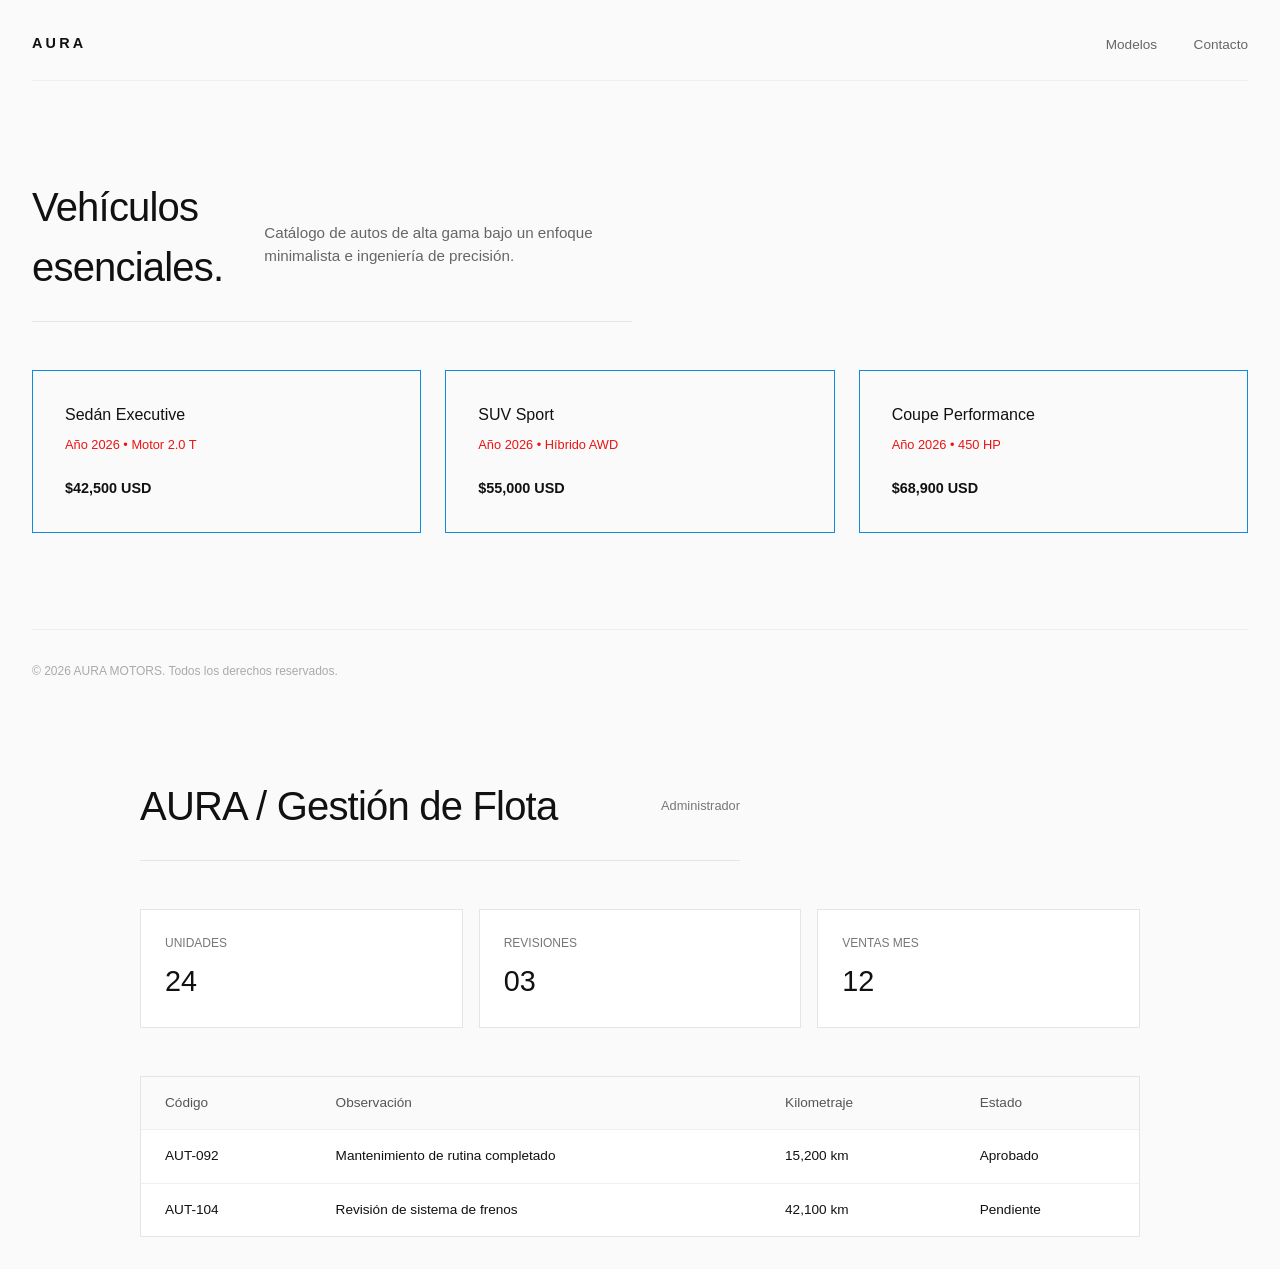
<file: MiProyecto/templates/index.html>
<!DOCTYPE html>
<html lang="es">
<head>
    <meta charset="UTF-8">
    <meta name="viewport" content="width=device-width, initial-scale=1.0">
    <title>AURA MOTORS</title>
    <style>
        * { margin: 0; padding: 0; box-sizing: border-box; font-family: -apple-system, BlinkMacSystemFont, "Segoe UI", Roboto, sans-serif; }
        body { background-color: #ffffff; color: #111111; line-height: 1.5; padding: 2rem; }
        
        nav { display: flex; justify-content: space-between; align-items: center; border-bottom: 1px solid #eeeeee; padding-bottom: 1.5rem; }
        .brand { font-size: 0.9rem; letter-spacing: 0.2rem; font-weight: 600; }
        .links a { color: #666666; text-decoration: none; font-size: 0.85rem; margin-left: 2rem; }
        
        header { margin: 6rem 0; max-width: 600px; }
        header h1 { font-size: 2.5rem; font-weight: 300; letter-spacing: -0.05rem; }
        header p { color: #666666; font-size: 0.95rem; margin-top: 1rem; }

        .catalog { display: grid; grid-template-columns: repeat(auto-fit, minmax(260px, 1fr)); gap: 1.5rem; margin-bottom: 6rem; }
        .item { border: 1px solid #0f8bdd; padding: 2rem; }
        .item-title { font-size: 1rem; font-weight: 500; }
        .item-spec { font-size: 0.8rem; color: #eb1414; margin: 0.5rem 0 1.5rem 0; }
        .item-price { font-size: 0.9rem; font-weight: 600; }

        footer { border-top: 1px solid #eeeeee; pt: 2rem; padding-top: 2rem; font-size: 0.75rem; color: #aaaaaa; }

        @media (max-width: 600px) {
            body { padding: 1rem; }
            header { margin: 3rem 0; }
        }
    </style>
</head>
<body>
    <nav>
        <div class="brand">AURA</div>
        <div class="links">
            <a href="#">Modelos</a>
            <a href="#">Contacto</a>
        </div>
    </nav>

    <header>
        <h1>Vehículos esenciales.</h1>
        <p>Catálogo de autos de alta gama bajo un enfoque minimalista e ingeniería de precisión.</p>
    </header>

    <main class="catalog">
        <div class="item">
            <div class="item-title">Sedán Executive</div>
            <div class="item-spec">Año 2026 • Motor 2.0 T</div>
            <div class="item-price">$42,500 USD</div>
        </div>
        <div class="item">
            <div class="item-title">SUV Sport</div>
            <div class="item-spec">Año 2026 • Híbrido AWD</div>
            <div class="item-price">$55,000 USD</div>
        </div>
        <div class="item">
            <div class="item-title">Coupe Performance</div>
            <div class="item-spec">Año 2026 • 450 HP</div>
            <div class="item-price">$68,900 USD</div>
        </div>
    </main>

    <footer>
        &copy; 2026 AURA MOTORS. Todos los derechos reservados.
    </footer>
</body>
</html>

<!DOCTYPE html>
<html lang="es">
<head>
    <meta charset="UTF-8">
    <meta name="viewport" content="width=device-width, initial-scale=1.0">
    <title>Panel Interno | AURA</title>
    <style>
        * { margin: 0; padding: 0; box-sizing: border-box; font-family: -apple-system, BlinkMacSystemFont, "Segoe UI", Roboto, sans-serif; }
        body { background-color: #fafafa; color: #111111; padding: 2rem; }
        
        .container { max-width: 1000px; margin: 0 auto; }
        header { display: flex; justify-content: space-between; align-items: center; border-bottom: 1px solid #e5e5e5; padding-bottom: 1.5rem; margin-bottom: 3rem; }
        h1 { font-size: 1.1rem; font-weight: 500; letter-spacing: 0.05rem; }
        .user { font-size: 0.8rem; color: #777777; }

        .metrics { display: grid; grid-template-columns: repeat(auto-fit, minmax(180px, 1fr)); gap: 1rem; margin-bottom: 3rem; }
        .card { background: #ffffff; border: 1px solid #e5e5e5; padding: 1.5rem; }
        .card-label { font-size: 0.75rem; color: #777777; text-transform: uppercase; }
        .card-value { font-size: 1.8rem; font-weight: 300; margin-top: 0.5rem; }

        .table-section { background: #ffffff; border: 1px solid #e5e5e5; }
        table { width: 100%; border-collapse: collapse; text-align: left; font-size: 0.85rem; }
        th, td { padding: 1rem 1.5rem; border-bottom: 1px solid #f0f0f0; }
        th { font-weight: 500; color: #555555; background: #fafafa; }
        tr:last-child td { border-bottom: none; }

        @media (max-width: 600px) {
            body { padding: 1rem; }
            .metrics { grid-template-columns: 1fr; }
        }
    </style>
</head>
<body>
    <div class="container">
        <header>
            <h1>AURA / Gestión de Flota</h1>
            <div class="user">Administrador</div>
        </header>

        <section class="metrics">
            <div class="card">
                <div class="card-label">Unidades</div>
                <div class="card-value">24</div>
            </div>
            <div class="card">
                <div class="card-label">Revisiones</div>
                <div class="card-value">03</div>
            </div>
            <div class="card">
                <div class="card-label">Ventas Mes</div>
                <div class="card-value">12</div>
            </div>
        </section>

        <section class="table-section">
            <table>
                <thead>
                    <tr>
                        <th>Código</th>
                        <th>Observación</th>
                        <th>Kilometraje</th>
                        <th>Estado</th>
                    </tr>
                </thead>
                <tbody>
                    <tr>
                        <td>AUT-092</td>
                        <td>Mantenimiento de rutina completado</td>
                        <td>15,200 km</td>
                        <td>Aprobado</td>
                    </tr>
                    <tr>
                        <td>AUT-104</td>
                        <td>Revisión de sistema de frenos</td>
                        <td>42,100 km</td>
                        <td>Pendiente</td>
                    </tr>
                </tbody>
            </table>
        </section>
    </div>
</body>
</html>
</file>
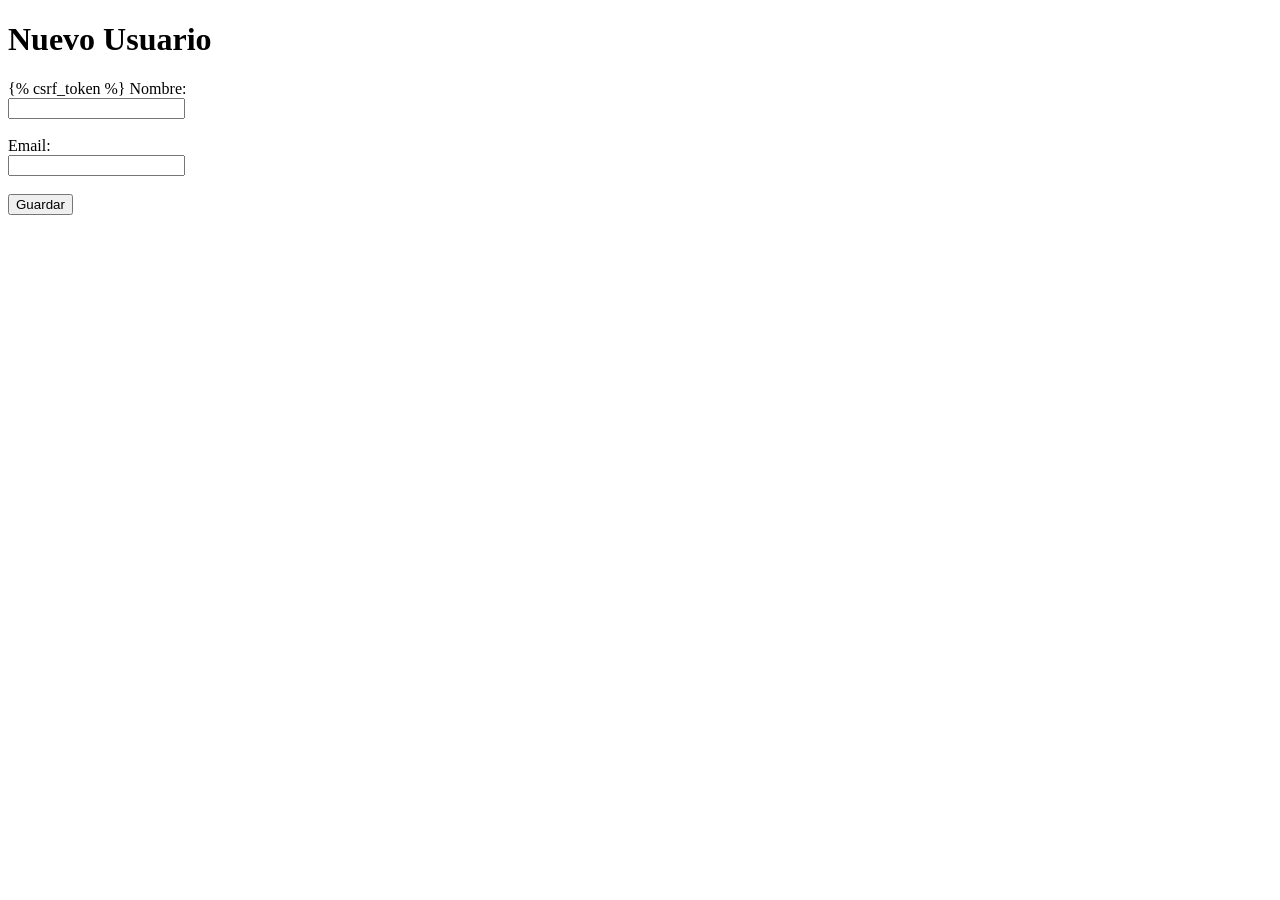
<file: MiProyecto/templates/formulario.html>
<!DOCTYPE html>
<html lang="es">
<head>
    <meta charset="UTF-8">
    <title>Crear Usuario</title>
</head>
<body>
    <h1>Nuevo Usuario</h1>
    
    <form method="POST">
        {% csrf_token %}
        <label for="nombre">Nombre:</label><br>
        <input type="text" id="nombre" name="nombre" required><br><br>
        
        <label for="email">Email:</label><br>
        <input type="email" id="email" name="email" required><br><br>
        
        <button type="submit">Guardar</button>
    </form>
</body>
</html>
</file>
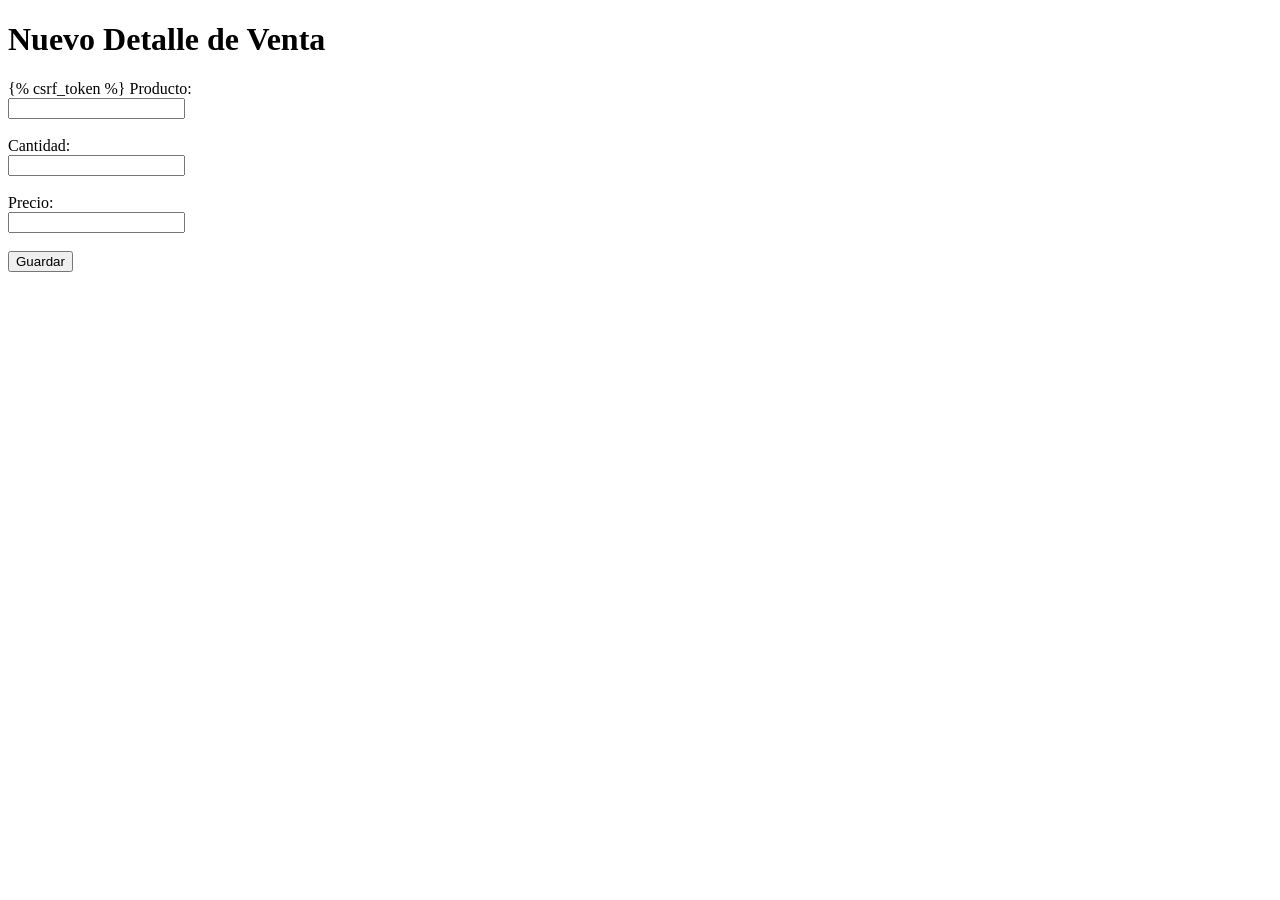
<file: MiProyecto/templates/ventas.html>
<!DOCTYPE html>
<html lang="es">
<head>
    <meta charset="UTF-8">
    <title>Crear Detalle de Venta</title>
</head>
<body>
    <h1>Nuevo Detalle de Venta</h1>
    
    <form method="POST">
        {% csrf_token %}
        <label for="producto">Producto:</label><br>
        <input type="text" id="producto" name="producto" required><br><br>
        
        <label for="cantidad">Cantidad:</label><br>
        <input type="number" id="cantidad" name="cantidad" required><br><br>
        
        <label for="precio">Precio:</label><br>
        <input type="number" step="0.01" id="precio" name="precio" required><br><br>
        
        <button type="submit">Guardar</button>
    </form>
</body>
</html>
</file>
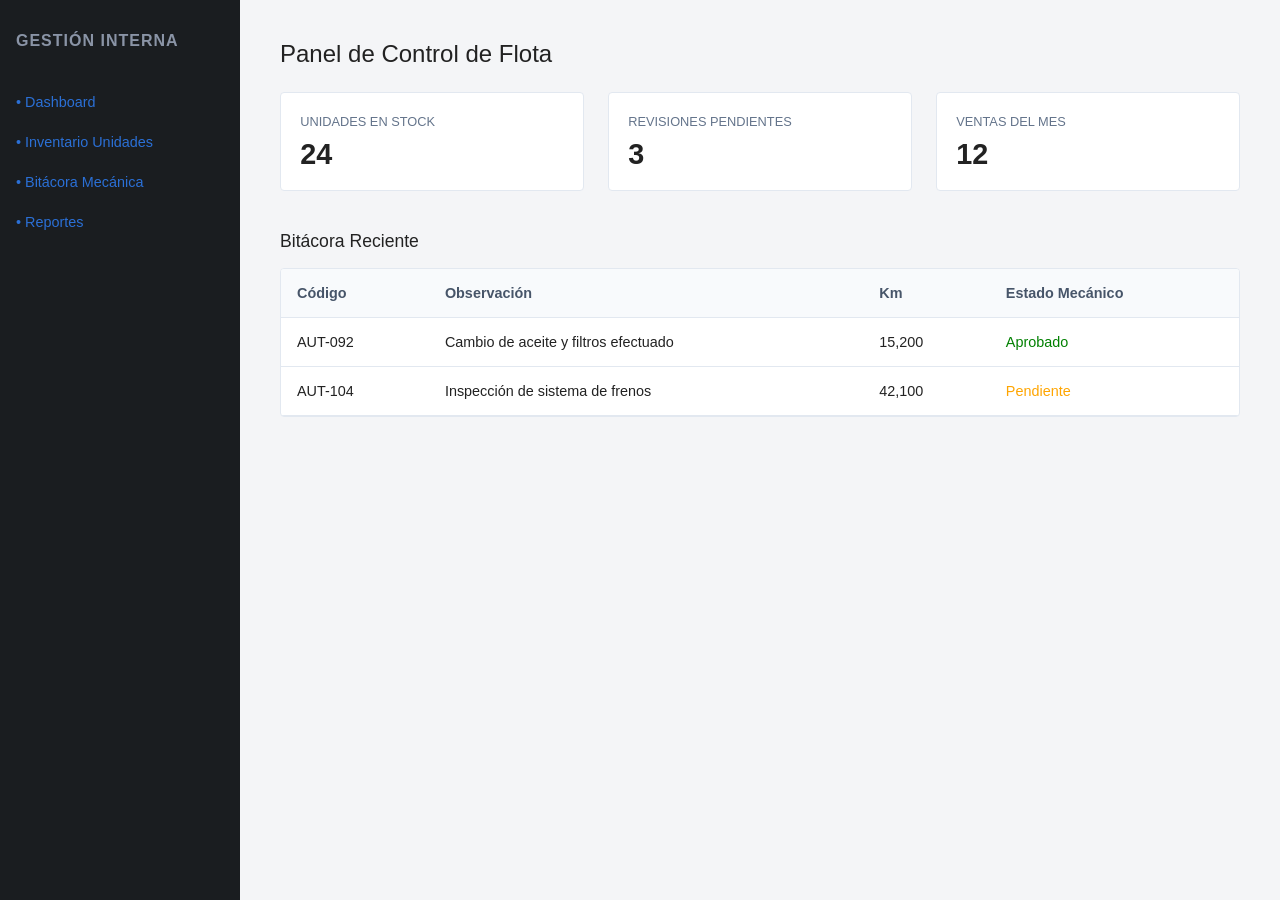
<file: MiProyecto/templates/App1/administrador.html>
<!DOCTYPE html>
<html lang="es">
<head>
    <meta charset="UTF-8">
    <meta name="viewport" content="width=device-width, initial-scale=1.0">
    <title>Panel Interno | AURA MOTORS</title>
    <style>
        * { box-sizing: border-box; margin: 0; padding: 0; font-family: 'Helvetica Neue', Arial, sans-serif; }
        body { background-color: #f4f5f7; color: #222; }
        
        .dashboard { display: flex; min-height: 100vh; }
        .sidebar { width: 240px; background: #1a1d20; color: #fff; padding: 2rem 1rem; }
        .sidebar h2 { font-size: 1rem; letter-spacing: 1px; margin-bottom: 2rem; color: #8a94a6; text-transform: uppercase; }
        .sidebar ul { list-style: none; }
        .sidebar li a { color: #2b70d6; text-decoration: none; display: block; padding: 0.75rem 0; font-size: 0.9rem; }
        .sidebar li a:hover { color: #fff; }

        .content { flex: 1; padding: 2.5rem; }
        .header-title { font-size: 1.5rem; margin-bottom: 1.5rem; font-weight: 400; }

        .metrics { display: grid; grid-template-columns: repeat(auto-fit, minmax(200px, 1fr)); gap: 1.5rem; margin-bottom: 2.5rem; }
        .metric-card { background: #fff; border-radius: 4px; padding: 1.2rem; border: 1px solid #e2e8f0; }
        .metric-card span { font-size: 0.8rem; color: #64748b; text-transform: uppercase; }
        .metric-card p { font-size: 1.8rem; font-weight: 600; margin-top: 0.5rem; }

        .table-container { background: #fff; border: 1px solid #e2e8f0; border-radius: 4px; overflow-x: auto; }
        table { width: 100%; border-collapse: collapse; text-align: left; font-size: 0.9rem; }
        th, td { padding: 1rem; border-bottom: 1px solid #e2e8f0; }
        th { background: #f8fafc; color: #475569; font-weight: 600; }

        @media (max-width: 768px) {
            .dashboard { flex-direction: column; }
            .sidebar { width: 100%; min-height: auto; padding: 1rem; }
            .content { padding: 1rem; }
        }
    </style>
</head>
<body>
    <div class="dashboard">
        <aside class="sidebar">
            <h2>Gestión Interna</h2>
            <ul>
                <li><a href="#">• Dashboard</a></li>
                <li><a href="#">• Inventario Unidades</a></li>
                <li><a href="#">• Bitácora Mecánica</a></li>
                <li><a href="#">• Reportes</a></li>
            </ul>
        </aside>

        <main class="content">
            <h1 class="header-title">Panel de Control de Flota</h1>

            <div class="metrics">
                <div class="metric-card">
                    <span>Unidades en Stock</span>
                    <p>24</p>
                </div>
                <div class="metric-card">
                    <span>Revisiones Pendientes</span>
                    <p>3</p>
                </div>
                <div class="metric-card">
                    <span>Ventas del Mes</span>
                    <p>12</p>
                </div>
            </div>

            <h2 style="font-size: 1.1rem; margin-bottom: 1rem; font-weight: 500;">Bitácora Reciente</h2>
            <div class="table-container">
                <table>
                    <thead>
                        <tr>
                            <th>Código</th>
                            <th>Observación</th>
                            <th>Km</th>
                            <th>Estado Mecánico</th>
                        </tr>
                    </thead>
                    <tbody>
                        <tr>
                            <td>AUT-092</td>
                            <td>Cambio de aceite y filtros efectuado</td>
                            <td>15,200</td>
                            <td style="color: green;">Aprobado</td>
                        </tr>
                        <tr>
                            <td>AUT-104</td>
                            <td>Inspección de sistema de frenos</td>
                            <td>42,100</td>
                            <td style="color: orange;">Pendiente</td>
                        </tr>
                    </tbody>
                </table>
            </div>
        </main>
    </div>
</body>
</html>
</file>
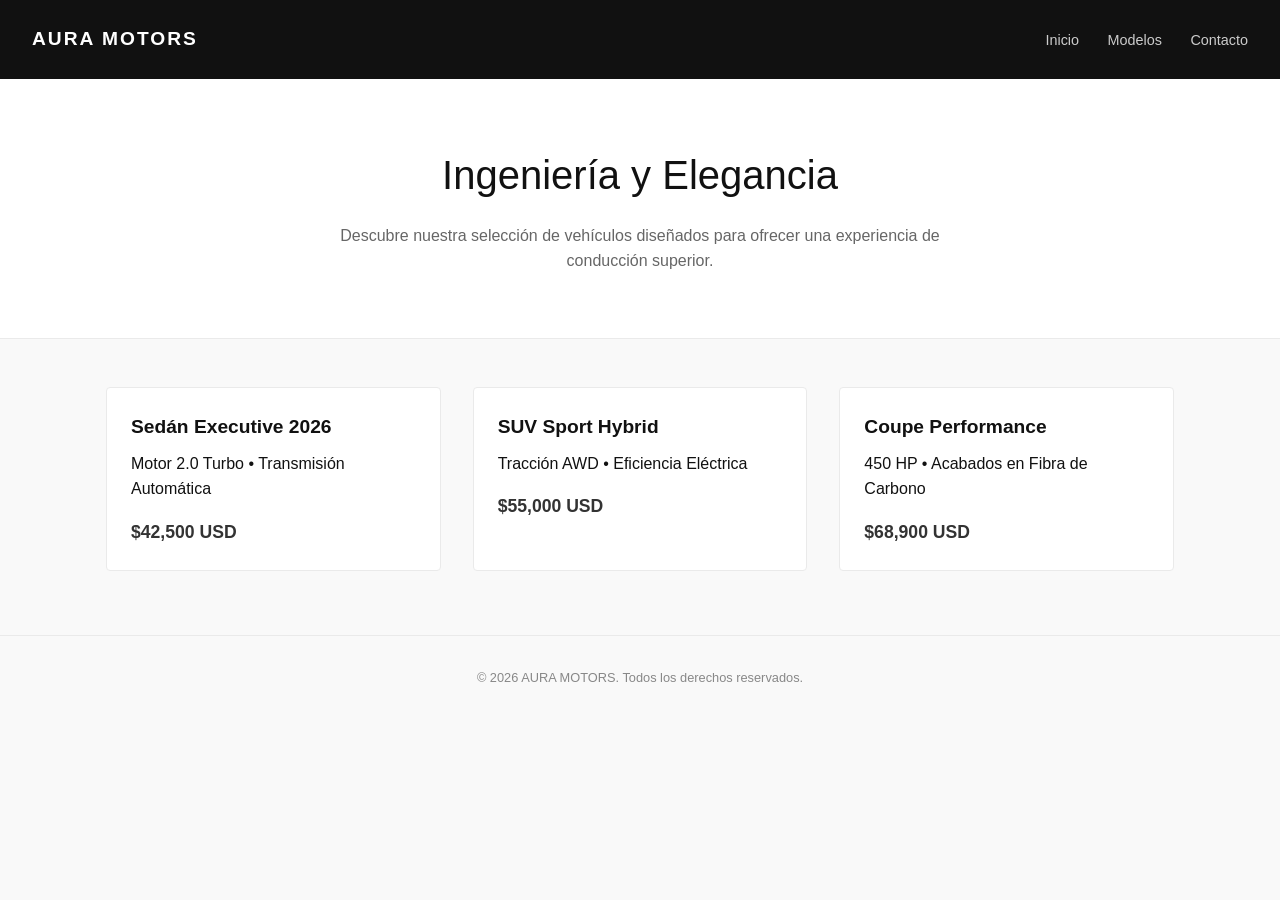
<file: MiProyecto/templates/App1/cliente.html>
<!DOCTYPE html>
<html lang="es">
<head>
    <meta charset="UTF-8">
    <meta name="viewport" content="width=device-width, initial-scale=1.0">
    <title>Concesionaria | Catálogo Exclusivo</title>
    <style>
        * { box-sizing: border-box; margin: 0; padding: 0; font-family: 'Helvetica Neue', Arial, sans-serif; }
        body { background-color: #f9f9f9; color: #111; line-height: 1.6; }
        header { background: #111; color: #fff; padding: 1.5rem 2rem; display: flex; justify-content: space-between; align-items: center; }
        header h1 { font-size: 1.2rem; letter-spacing: 2px; text-transform: uppercase; }
        nav a { color: #ccc; text-decoration: none; margin-left: 1.5rem; font-size: 0.9rem; }
        nav a:hover { color: #fff; }
        
        .hero { text-align: center; padding: 4rem 1rem; background: #fff; border-bottom: 1px solid #eaeaea; }
        .hero h2 { font-size: 2.5rem; font-weight: 300; margin-bottom: 1rem; }
        .hero p { color: #666; max-width: 600px; margin: 0 auto; }

        .catalog { max-width: 1100px; margin: 3rem auto; padding: 0 1rem; }
        .grid { display: grid; grid-template-columns: repeat(auto-fit, minmax(280px, 1fr)); gap: 2rem; }
        
        .card { background: #fff; border: 1px solid #eaeaea; border-radius: 4px; padding: 1.5rem; transition: transform 0.2s; }
        .card:hover { transform: translateY(-4px); }
        .card h3 { font-size: 1.2rem; margin-bottom: 0.5rem; }
        .card .price { font-size: 1.1rem; font-weight: bold; color: #333; margin-top: 1rem; }
        
        footer { text-align: center; padding: 2rem; color: #888; font-size: 0.8rem; border-top: 1px solid #eaeaea; margin-top: 4rem; }

        @media (max-width: 600px) {
            header { flex-direction: column; gap: 1rem; text-align: center; }
            nav a { margin: 0 0.5rem; }
            .hero h2 { font-size: 1.8rem; }
        }
    </style>
</head>
<body>
    <header>
        <h1>AURA MOTORS</h1>
        <nav>
            <a href="#">Inicio</a>
            <a href="#">Modelos</a>
            <a href="#">Contacto</a>
        </nav>
    </header>

    <section class="hero">
        <h2>Ingeniería y Elegancia</h2>
        <p>Descubre nuestra selección de vehículos diseñados para ofrecer una experiencia de conducción superior.</p>
    </section>

    <main class="catalog">
        <div class="grid">
            <div class="card">
                <h3>Sedán Executive 2026</h3>
                <p>Motor 2.0 Turbo • Transmisión Automática</p>
                <p class="price">$42,500 USD</p>
            </div>
            <div class="card">
                <h3>SUV Sport Hybrid</h3>
                <p>Tracción AWD • Eficiencia Eléctrica</p>
                <p class="price">$55,000 USD</p>
            </div>
            <div class="card">
                <h3>Coupe Performance</h3>
                <p>450 HP • Acabados en Fibra de Carbono</p>
                <p class="price">$68,900 USD</p>
            </div>
        </div>
    </main>

    <footer>
        &copy; 2026 AURA MOTORS. Todos los derechos reservados.
    </footer>
</body>
</html>
</file>
